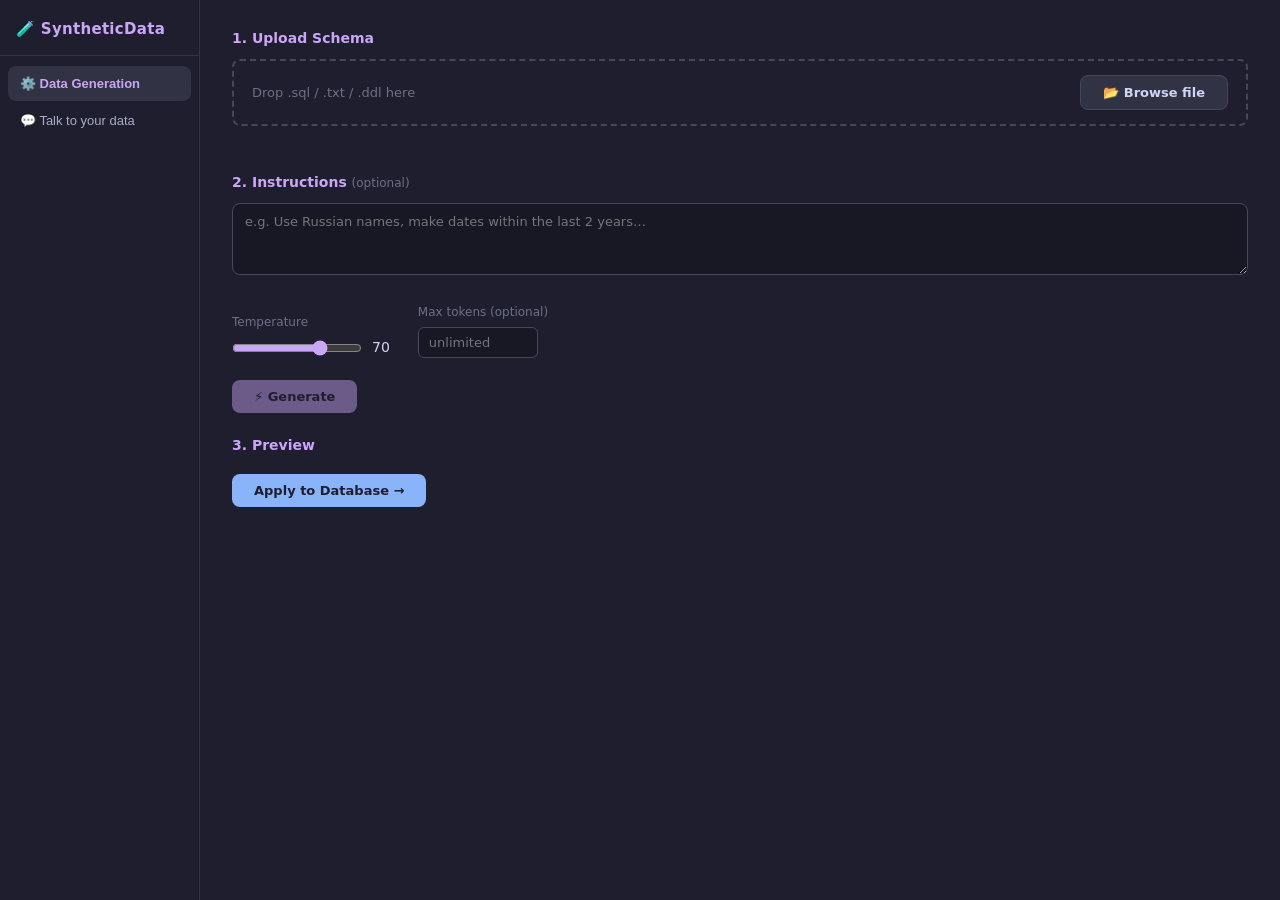
<file: index.html>
<!DOCTYPE html>
<html lang="en">
<head>
    <meta charset="UTF-8">
    <meta name="viewport" content="width=device-width, initial-scale=1.0">
    <title>Synthetic Data Generator</title>
    <link rel="stylesheet" href="style.css">
</head>
<body>
    <div class="layout">
        <aside class="sidebar">
            <div class="sidebar-header">🧪 SyntheticData</div>
            <nav class="sidebar-nav">
                <button class="nav-item active" data-tab="generate">⚙️ Data Generation</button>
                <button class="nav-item" data-tab="chat">💬 Talk to your data</button>
            </nav>
        </aside>

        <main class="main">
            <!-- Data Generation tab -->
            <section id="tab-generate" class="tab-content active">
                <div class="section">
                    <h2 class="section-title">1. Upload Schema</h2>
                    <div class="upload-zone" id="upload-zone">
                        <span class="upload-hint">Drop .sql / .txt / .ddl here</span>
                        <button class="btn btn-secondary" id="browse-btn">📂 Browse file</button>
                        <input type="file" id="file-input" accept=".sql,.txt,.ddl" hidden>
                    </div>
                    <div class="upload-status" id="upload-status"></div>
                </div>

                <div class="section">
                    <h2 class="section-title">2. Instructions <span class="optional">(optional)</span></h2>
                    <textarea id="instructions" class="textarea" placeholder="e.g. Use Russian names, make dates within the last 2 years…"></textarea>
                </div>

                <div class="section params-row">
                    <div class="param-group">
                        <label class="param-label">Temperature</label>
                        <div class="slider-row">
                            <input type="range" id="temperature" min="0" max="100" value="70">
                            <span id="temperature-value">70</span>
                        </div>
                    </div>
                    <div class="param-group">
                        <label class="param-label">Max tokens <span class="optional">(optional)</span></label>
                        <input type="number" id="max-tokens" class="input" placeholder="unlimited" min="1">
                    </div>
                </div>

                <div class="section">
                    <button class="btn btn-primary" id="generate-btn" disabled>⚡ Generate</button>
                </div>

                <div class="error-banner hidden" id="generate-error"></div>

                <section class="section hidden" id="preview-section">
                    <h2 class="section-title">3. Preview</h2>
                    <div id="preview-tables"></div>
                    <button class="btn btn-apply hidden" id="apply-btn">Apply to Database →</button>
                </section>
            </section>

            <!-- Talk to Your Data tab -->
            <section id="tab-chat" class="tab-content hidden">
                <div class="empty-state" id="chat-empty">
                    <p>Generate data first to enable chat.</p>
                </div>
                <div class="chat-container hidden" id="chat-container">
                    <div class="chat-context" id="chat-context"></div>
                    <div class="chat-messages" id="chat-messages"></div>
                    <div class="chat-input-bar">
                        <textarea id="chat-input" class="textarea" rows="2" placeholder="Ask about your schema or data…"></textarea>
                        <button class="btn btn-primary" id="send-btn">Send</button>
                    </div>
                </div>
            </section>
        </main>
    </div>

    <!-- Apply modal -->
    <div class="modal-overlay hidden" id="apply-modal">
        <div class="modal">
            <h3 class="modal-title">Apply to Database</h3>
            <label class="param-label">Rows per table (1–1000)</label>
            <input type="number" id="rows-per-table" class="input" value="100" min="1" max="1000">
            <div class="modal-actions">
                <button class="btn btn-secondary" id="modal-cancel">Cancel</button>
                <button class="btn btn-primary" id="modal-confirm">Apply</button>
            </div>
            <div class="error-banner hidden" id="apply-error"></div>
        </div>
    </div>

    <script src="js/state.js"></script>
    <script src="js/api.js"></script>
    <script src="js/generate.js"></script>
    <script src="js/chat.js"></script>

    <script>
        // Tab switching
        document.querySelectorAll('.nav-item').forEach(btn => {
            btn.addEventListener('click', () => {
                document.querySelectorAll('.nav-item').forEach(b => b.classList.remove('active'));
                document.querySelectorAll('.tab-content').forEach(t => t.classList.add('hidden'));
                btn.classList.add('active');
                document.getElementById(`tab-${btn.dataset.tab}`).classList.remove('hidden');
            });
        });
    </script>
</body>
</html>
</file>
<file: style.css>
/* ── Reset & base ── */
*, *::before, *::after { box-sizing: border-box; margin: 0; padding: 0; }

:root {
    --bg: #1e1e2e;
    --bg-alt: #181825;
    --surface: #313244;
    --border: #45475a;
    --muted: #6c7086;
    --text: #cdd6f4;
    --text-dim: #a6adc8;
    --accent: #cba6f7;
    --green: #a6e3a1;
    --blue: #89b4fa;
    --red: #f38ba8;
    --font: system-ui, -apple-system, sans-serif;
    --radius: 8px;
    --sidebar-w: 200px;
}

body { font-family: var(--font); background: var(--bg); color: var(--text); font-size: 14px; line-height: 1.5; }

/* ── Layout ── */
.layout { display: flex; height: 100vh; overflow: hidden; }

.sidebar {
    width: var(--sidebar-w);
    background: var(--bg);
    border-right: 1px solid var(--surface);
    display: flex;
    flex-direction: column;
    flex-shrink: 0;
}

.sidebar-header {
    padding: 18px 16px 14px;
    font-weight: 700;
    font-size: 15px;
    color: var(--accent);
    border-bottom: 1px solid var(--surface);
    letter-spacing: 0.3px;
}

.sidebar-nav { padding: 10px 8px; }

.nav-item {
    display: flex;
    align-items: center;
    gap: 8px;
    width: 100%;
    padding: 10px 12px;
    border: none;
    border-radius: var(--radius);
    background: transparent;
    color: var(--text-dim);
    font-size: 13px;
    cursor: pointer;
    text-align: left;
    margin-bottom: 2px;
    transition: background 0.15s, color 0.15s;
}

.nav-item:hover { background: var(--surface); color: var(--text); }
.nav-item.active { background: var(--surface); color: var(--accent); font-weight: 600; }

.main { flex: 1; overflow-y: auto; padding: 28px 32px; }

/* ── Tabs ── */
.tab-content { display: block; }
.tab-content.hidden { display: none; }

/* ── Sections ── */
.section { margin-bottom: 22px; }
.section-title { font-size: 14px; font-weight: 600; color: var(--accent); margin-bottom: 10px; }
.optional { color: var(--muted); font-weight: 400; font-size: 12px; }

/* ── Upload zone ── */
.upload-zone {
    border: 2px dashed var(--border);
    border-radius: var(--radius);
    padding: 14px 18px;
    display: flex;
    align-items: center;
    justify-content: space-between;
    gap: 12px;
    transition: border-color 0.15s, background 0.15s;
}

.upload-zone.drag-over { border-color: var(--accent); background: rgba(203, 166, 247, 0.05); }
.upload-hint { color: var(--muted); font-size: 13px; }

.upload-status { margin-top: 6px; font-size: 13px; min-height: 18px; }
.upload-status.success { color: var(--green); }
.upload-status.error { color: var(--red); }

/* ── Params row ── */
.params-row { display: flex; align-items: flex-end; gap: 28px; flex-wrap: wrap; }
.param-group { display: flex; flex-direction: column; gap: 6px; }
.param-label { font-size: 12px; color: var(--muted); }

.slider-row { display: flex; align-items: center; gap: 10px; }
input[type="range"] { width: 130px; accent-color: var(--accent); }

/* ── Inputs ── */
.input {
    background: var(--bg-alt);
    border: 1px solid var(--border);
    border-radius: 6px;
    color: var(--text);
    padding: 7px 10px;
    font-size: 13px;
    font-family: var(--font);
    outline: none;
    transition: border-color 0.15s;
}

.input:focus { border-color: var(--accent); }
input[type="number"].input { width: 120px; }

.textarea {
    background: var(--bg-alt);
    border: 1px solid var(--border);
    border-radius: var(--radius);
    color: var(--text);
    padding: 10px 12px;
    font-size: 13px;
    font-family: var(--font);
    resize: vertical;
    width: 100%;
    outline: none;
    transition: border-color 0.15s;
}

.textarea:focus { border-color: var(--accent); }
#instructions { min-height: 72px; }
#chat-input { min-height: 48px; max-height: 160px; resize: none; }

/* ── Buttons ── */
.btn {
    border: none;
    border-radius: var(--radius);
    padding: 9px 22px;
    font-size: 13px;
    font-weight: 600;
    cursor: pointer;
    font-family: var(--font);
    transition: opacity 0.15s;
    white-space: nowrap;
}

.btn:disabled { opacity: 0.45; cursor: not-allowed; }
.btn-primary { background: var(--accent); color: var(--bg); }
.btn-secondary { background: var(--surface); color: var(--text); border: 1px solid var(--border); }
.btn-success { background: var(--green); color: var(--bg); padding: 6px 14px; font-size: 12px; }
.btn-apply { background: var(--blue); color: var(--bg); margin-top: 8px; }

/* ── Error banner ── */
.error-banner {
    background: rgba(243, 139, 168, 0.12);
    border: 1px solid var(--red);
    border-radius: var(--radius);
    color: var(--red);
    padding: 10px 14px;
    font-size: 13px;
    margin-top: 10px;
}

.error-banner.hidden { display: none; }

/* ── Preview tables ── */
.table-card {
    background: var(--bg-alt);
    border: 1px solid var(--surface);
    border-radius: var(--radius);
    overflow: hidden;
    margin-bottom: 14px;
}

.card-header {
    padding: 10px 14px;
    background: var(--surface);
    display: flex;
    justify-content: space-between;
    align-items: center;
    font-weight: 600;
    font-size: 13px;
}

.card-title { color: var(--text); }
.card-row-count { color: var(--muted); font-size: 11px; font-weight: 400; }

.table-wrap { overflow-x: auto; }

.preview-table {
    width: 100%;
    border-collapse: collapse;
    font-size: 12px;
}

.preview-table th {
    padding: 6px 12px;
    text-align: left;
    color: var(--muted);
    background: #24273a;
    font-weight: 500;
    border-bottom: 1px solid var(--surface);
}

.preview-table td {
    padding: 6px 12px;
    border-top: 1px solid var(--surface);
    color: var(--text);
}

.card-footer {
    padding: 10px 14px;
    border-top: 1px solid var(--surface);
    display: flex;
    gap: 8px;
    align-items: center;
}

.card-footer .input { flex: 1; padding: 6px 10px; font-size: 12px; }

/* ── Modal ── */
.modal-overlay {
    position: fixed;
    inset: 0;
    background: rgba(0,0,0,0.55);
    display: flex;
    align-items: center;
    justify-content: center;
    z-index: 100;
}

.modal-overlay.hidden { display: none; }

.modal {
    background: var(--bg-alt);
    border: 1px solid var(--surface);
    border-radius: 12px;
    padding: 28px;
    width: 360px;
    display: flex;
    flex-direction: column;
    gap: 14px;
}

.modal-title { font-size: 16px; font-weight: 700; color: var(--accent); }
.modal-actions { display: flex; gap: 10px; justify-content: flex-end; }

/* ── Toast ── */
.toast {
    position: fixed;
    bottom: 24px;
    right: 24px;
    background: var(--green);
    color: var(--bg);
    border-radius: var(--radius);
    padding: 12px 20px;
    font-weight: 600;
    font-size: 13px;
    z-index: 200;
    animation: slide-in 0.2s ease;
}

@keyframes slide-in {
    from { transform: translateY(12px); opacity: 0; }
    to { transform: translateY(0); opacity: 1; }
}

/* ── Chat ── */
.empty-state {
    display: flex;
    align-items: center;
    justify-content: center;
    height: 50vh;
    color: var(--muted);
    font-size: 15px;
}

.chat-container { display: flex; flex-direction: column; height: calc(100vh - 56px); }
.chat-container.hidden { display: none; }

.chat-context {
    padding: 10px 0 14px;
    font-size: 12px;
    color: var(--muted);
    border-bottom: 1px solid var(--surface);
    margin-bottom: 16px;
}

.chat-messages { flex: 1; overflow-y: auto; display: flex; flex-direction: column; gap: 14px; padding-bottom: 16px; }

.bubble {
    max-width: 70%;
    padding: 10px 14px;
    border-radius: var(--radius);
    font-size: 13px;
    line-height: 1.55;
    white-space: pre-wrap;
}

.bubble-user {
    align-self: flex-end;
    background: var(--surface);
    border-radius: 8px 0 8px 8px;
}

.bubble-assistant {
    align-self: flex-start;
    background: var(--bg-alt);
    border: 1px solid var(--surface);
    border-radius: 0 8px 8px 8px;
}

.bubble.error { color: var(--red); border-color: var(--red); }

.chat-input-bar {
    display: flex;
    gap: 10px;
    align-items: flex-end;
    padding-top: 14px;
    border-top: 1px solid var(--surface);
}

.chat-input-bar .btn { flex-shrink: 0; height: fit-content; }
</file>
